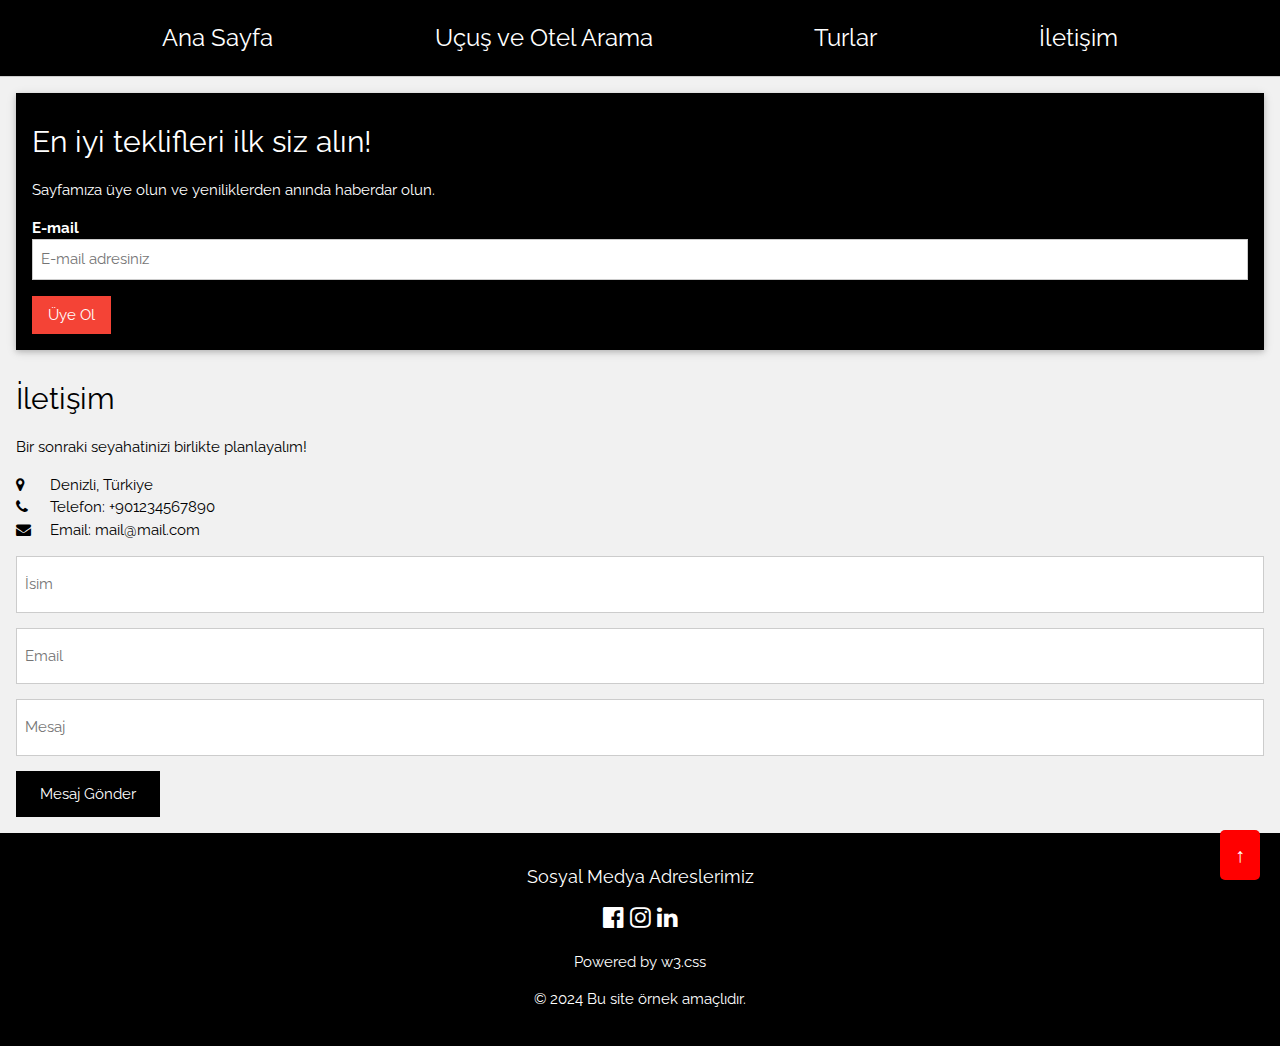
<file: contact.html>
<!DOCTYPE html>
<html lang="tr">

<head>
  <title>Seyahat Rehberi</title>
  <meta charset="UTF-8">
  <meta name="viewport" content="width=device-width, initial-scale=1">
  <link rel="stylesheet" href="https://www.w3schools.com/w3css/4/w3.css">
  <link rel="stylesheet" href="https://fonts.googleapis.com/css?family=Raleway">
  <link rel="stylesheet" href="https://cdnjs.cloudflare.com/ajax/libs/font-awesome/4.7.0/css/font-awesome.min.css">
  <link rel="stylesheet" href="css/style.css">
</head>

<body class="w3-light-grey">
  
  <header>
    <!-- Responsive Navigation Bar -->
    <div class="w3-bar w3-black w3-border-bottom w3-xlarge">
      <nav>
        <!-- Menü Butonu (Sadece Mobilde Görünür) -->
        <button class="w3-button w3-black w3-xlarge w3-hide-large" onclick="toggleMenu()">&#9776;</button>

        <!-- Navigasyon Linkleri (Büyük Ekranda Görünür) -->
        <div class="nav-links w3-hide-small">
          <a href="index.html">Ana Sayfa</a>
          <a href="flight-hotel.html">Uçuş ve Otel Arama</a>
          <a href="tours.html">Turlar</a>
          <a href="contact.html">İletişim</a>
        </div>
      </nav>
    </div>

    <!-- Mobil Menü (Başlangıçta Gizli) -->
    <div id="mobileMenu" class="w3-hide w3-bar-block w3-black w3-large">
      <a href="index.html" class="w3-bar-item w3-button">Seyahat Rehberi</a>
      <a href="flight-hotel.html" class="w3-bar-item w3-button">Uçuş ve Otel Arama</a>
      <a href="tours.html" class="w3-bar-item w3-button">Turlar</a>
      <a href="contact.html" class="w3-bar-item w3-button">İletişim</a>
    </div>
  </header>

  <main>
    <div class="w3-container">
      <div class="w3-panel w3-padding-16 w3-black w3-card">
        <h2>En iyi teklifleri ilk siz alın!</h2>
        <p>Sayfamıza üye olun ve yeniliklerden anında haberdar olun.</p>
        <form id="newsletterForm">
          <label for="emailInput">E-mail</label>
          <input class="w3-input w3-border" type="email" placeholder="E-mail adresiniz" id="emailInput" required>
          <button type="submit" class="w3-button w3-red w3-margin-top">Üye Ol</button>
        </form>
      </div>
    </div>


    <!-- Contact -->
    <div class="w3-container">
      <h2>İletişim</h2>
      <p>Bir sonraki seyahatinizi birlikte planlayalım!</p>
      <i class="fa fa-map-marker" style="width:30px"></i> Denizli, Türkiye<br>
      <i class="fa fa-phone" style="width:30px"></i> Telefon: +901234567890<br>
      <i class="fa fa-envelope" style="width:30px"> </i> Email: mail@mail.com<br>

      <form action="#" method="POST" onsubmit="handleSubmit(event)">
        <p><input class="w3-input w3-padding-16 w3-border" type="text" placeholder="İsim" required name="İsim"></p>
        <p><input class="w3-input w3-padding-16 w3-border" type="email" placeholder="Email" required name="Email"></p>
        <p><input class="w3-input w3-padding-16 w3-border" type="text" placeholder="Mesaj" required name="Mesaj"></p>
        <p><button class="w3-button w3-black w3-padding-large" type="submit">Mesaj Gönder</button></p>
      </form>
    </div>

    <!-- End page content -->
    </div>
  </main>

  <button id="scrollToTopBtn" onclick="scrollToTop()">↑</button>

  <!-- Footer -->
  <footer>
    <div style="background-color: black; color: white; padding: 20px; text-align: center;">
      <h5>Sosyal Medya Adreslerimiz</h5>
      <div class="w3-xlarge w3-padding-8">
        <a href="https://www.facebook.com/" target="_blank" class="w3-hover-text-blue">
          <i class="fa fa-facebook-official"></i>
        </a>
        <a href="https://www.instagram.com/" target="_blank" class="w3-hover-text-purple">
          <i class="fa fa-instagram"></i>
        </a>
        <a href="https://www.linkedin.com/" target="_blank" class="w3-hover-text-blue">
          <i class="fa fa-linkedin"></i>
        </a>
      </div>

      <p>Powered by <a href="https://www.w3schools.com/w3css/default.asp" target="_blank"
          class="w3-hover-text-green">w3.css</a></p>
      <p>© 2024 Bu site örnek amaçlıdır.</p>
    </div>
  </footer>

  <script>
    // Sayfa yüklendikten sonra JavaScript kodu çalıştırılacak
    document.addEventListener('DOMContentLoaded', function () {
      // Formu ve input alanını seçiyoruz
      const form = document.getElementById("newsletterForm");
      const emailInput = document.getElementById("emailInput");

      // Form submit olayı için event listener ekliyoruz
      form.addEventListener("submit", function (event) {
        event.preventDefault();  // Sayfanın yeniden yüklenmesini engeller

        // E-mail inputundaki değeri alıyoruz
        const email = emailInput.value;

        // Daha önce kaydedilmiş e-posta adreslerini localStorage'dan alıyoruz
        let emailList = JSON.parse(localStorage.getItem("emails")) || [];

        // Eğer e-posta adresi daha önce kaydedilmemişse, kaydediyoruz
        if (!emailList.includes(email)) {
          // E-posta adresini emailList'e ekliyoruz
          emailList.push(email);

          // Güncellenmiş listeyi localStorage'a kaydediyoruz
          localStorage.setItem("emails", JSON.stringify(emailList));

          // Console'a yazdırıyoruz
          console.log("Girilen E-mail:", email);

          // Kullanıcıya başarılı bir şekilde üye olduğunu belirten bir alert gösteriyoruz
          alert("Başarıyla üye oldunuz!");

          // E-posta gönderildikten sonra inputu temizleyebiliriz, istenirse bu adım kaldırılabilir.
          emailInput.value = "";
        } else {
          // Eğer e-posta daha önce kaydedilmişse, kullanıcıyı bilgilendiriyoruz
          alert("Bu e-posta adresi zaten kaydedilmiş.");
        }
      });
    });
  </script>

  <script src="javascript/script.js"></script>

</body>

</html>
</file>
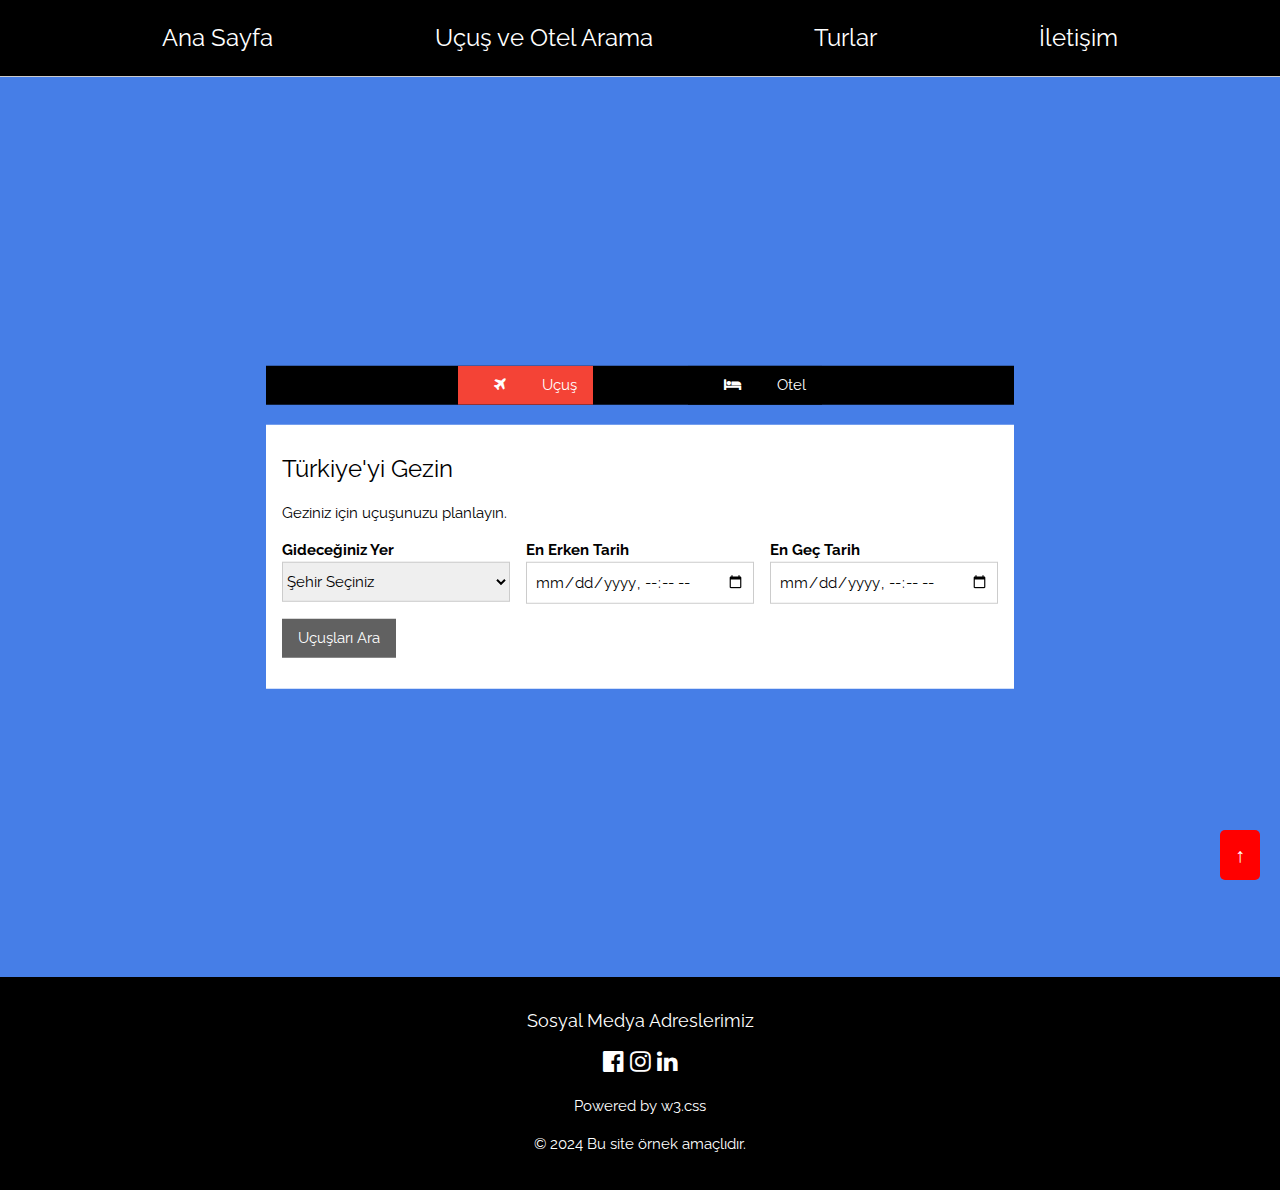
<file: flight-hotel.html>
<!DOCTYPE html>
<html lang="tr">

<head>
    <title>Seyahat Rehberi</title>
    <meta charset="UTF-8">
    <meta name="viewport" content="width=device-width, initial-scale=1">
    <link rel="stylesheet" href="https://www.w3schools.com/w3css/4/w3.css">
    <link rel="stylesheet" href="https://fonts.googleapis.com/css?family=Raleway">
    <link rel="stylesheet" href="https://cdnjs.cloudflare.com/ajax/libs/font-awesome/4.7.0/css/font-awesome.min.css">
    <link rel="stylesheet" href="css/style.css">
</head>

<body class="w3-light-grey">

    <header>
        <!-- Responsive Navigation Bar -->
        <div class="w3-bar w3-black w3-border-bottom w3-xlarge">
            <nav>
                <!-- Menü Butonu (Sadece Mobilde Görünür) -->
                <button class="w3-button w3-black w3-xlarge w3-hide-large" onclick="toggleMenu()">&#9776;</button>

                <!-- Navigasyon Linkleri (Büyük Ekranda Görünür) -->
                <div class="nav-links w3-hide-small">
                    <a href="index.html">Ana Sayfa</a>
                    <a href="flight-hotel.html">Uçuş ve Otel Arama</a>
                    <a href="tours.html">Turlar</a>
                    <a href="contact.html">İletişim</a>
                </div>
            </nav>
        </div>

        <!-- Mobil Menü (Başlangıçta Gizli) -->
        <div id="mobileMenu" class="w3-hide w3-bar-block w3-black w3-large">
            <a href="index.html" class="w3-bar-item w3-button">Seyahat Rehberi</a>
            <a href="flight-hotel.html" class="w3-bar-item w3-button">Uçuş ve Otel Arama</a>
            <a href="tours.html" class="w3-bar-item w3-button">Turlar</a>
            <a href="contact.html" class="w3-bar-item w3-button">İletişim</a>
        </div>
    </header>

    <main>
        <div class="w3-display-container seyahat-menüsü" style="width:100%" onmousemove="addCircle(event)">
            <div class="w3-display-middle" style="width:60%" onmousemove="disableHoverEffect(true)">
                <div class="w3-bar w3-black w3-flex-center seyahat-menüsü-bar"
                    style="display: flex; justify-content: space-evenly;  height: auto;">
                    <button class="w3-bar-item w3-button tablink" onclick="openLink(event, 'Flight');"
                        onclick="showSection('Flight')"><i class="fa fa-plane w3-margin-right"
                            style="padding: 0px 20px;"></i>Uçuş</button>
                    <button class="w3-bar-item w3-button tablink" onclick="openLink(event, 'Hotel');"
                        onclick="showSection('Hotel')"><i class="fa fa-bed w3-margin-right"
                            style="padding: 0px 20px;"></i>Otel</button>
                </div>

                <!-- Tabs -->
                <div id="Flight" class="w3-container w3-white w3-padding-16 myLink">
                    <h3>Türkiye'yi Gezin</h3>
                    <p>Geziniz için uçuşunuzu planlayın.</p>
                    <div class="w3-row-padding" style="margin:0 -16px;">
                        <div class="w3-third">
                            <label>Gideceğiniz Yer</label>
                            <select id="flightDestination" class="w3-select w3-border">
                                <option value="" disabled selected>Şehir Seçiniz</option>
                                <option value="İstanbul">İstanbul</option>
                                <option value="Adıyaman">Adıyaman</option>
                                <option value="İzmir">İzmir</option>
                                <option value="Antalya">Antalya</option>
                                <option value="Denizli">Denizli</option>
                            </select>
                        </div>
                        <div class="w3-third">
                            <label>En Erken Tarih</label>
                            <input id="flightStartDate" class="w3-input w3-border" type="datetime-local">
                        </div>
                        <div class="w3-third">
                            <label>En Geç Tarih</label>
                            <input id="flightEndDate" class="w3-input w3-border" type="datetime-local">
                        </div>
                    </div>
                    <p><button onclick="searchFlights()" class="w3-button w3-dark-grey">Uçuşları Ara</button></p>
                </div>

                <!-- Sonuç bölümü -->
                <div id="flightResults" style="display:none;">
                    <h4>Arama Sonuçları</h4>
                    <ul id="flightResultList"></ul>
                    <p id="flightResultsMessage" style="display:none; color: red;">Girmiş olduğunuz şehir ve tarih
                        aralıklarında uygun uçuş bulunamadı.</p>
                </div>

                <div id="Hotel" class="w3-container w3-white w3-padding-16 myLink">
                    <h3>En iyi ve uygun otelleri bulun</h3>
                    <p>Otel rezervasyonunuzu bizimle yapın, <span class="w3-tag w3-orange">en iyi fiyatları</span> ve
                        <span class="w3-tag w3-orange">promosyonları</span> kaçırmayın.</p>
                    <div class="w3-row-padding" style="margin:0 -16px;">
                        <div class="w3-third">
                            <label>Gideceğiniz Yer</label>
                            <select id="hotelDestination" class="w3-select w3-border">
                                <option value="" disabled selected>Şehir Seçiniz</option>
                                <option value="İstanbul">İstanbul</option>
                                <option value="Adıyaman">Adıyaman</option>
                                <option value="İzmir">İzmir</option>
                                <option value="Antalya">Antalya</option>
                                <option value="Denizli">Denizli</option>
                            </select>
                        </div>
                        <div class="w3-third">
                            <label>Rezervasyon Başlangıç</label>
                            <input id="reservationStartDate" class="w3-input w3-border" type="datetime-local">
                        </div>
                        <div class="w3-third">
                            <label>Rezervasyon Bitiş</label>
                            <input id="reservationEndDate" class="w3-input w3-border" type="datetime-local">
                        </div>
                    </div>
                    <p><button onclick="searchHotels()" class="w3-button w3-dark-grey">Otelleri Ara</button></p>
                </div>

                <!--Sonuçlar Bölümü-->
                <div id="hotelResults" style="display:none;">
                    <h4>Arama Sonuçları</h4>
                    <ul id="hotelResultList"><a href=""></a></ul>
                    <p id="hotelResultsMessage" style="display:none; color: red;">Girmiş olduğunuz şehir ve tarih
                        aralıklarında boş otel bulunamadı.</p>
                </div>
            </div>
        </div>
    </main>

    <button id="scrollToTopBtn" onclick="scrollToTop()">↑</button>

    <!-- Footer -->
    <footer>
        <div style="background-color: black; color: white; padding: 20px; text-align: center;">
            <h5>Sosyal Medya Adreslerimiz</h5>
            <div class="w3-xlarge w3-padding-8">
                <a href="https://www.facebook.com/" target="_blank" class="w3-hover-text-blue">
                    <i class="fa fa-facebook-official"></i>
                </a>
                <a href="https://www.instagram.com/" target="_blank" class="w3-hover-text-purple">
                    <i class="fa fa-instagram"></i>
                </a>
                <a href="https://www.linkedin.com/" target="_blank" class="w3-hover-text-blue">
                    <i class="fa fa-linkedin"></i>
                </a>
            </div>

            <p>Powered by <a href="https://www.w3schools.com/w3css/default.asp" target="_blank"
                    class="w3-hover-text-green">w3.css</a></p>
            <p>© 2024 Bu site örnek amaçlıdır.</p>
        </div>
    </footer>

    <script src="javascript/script.js"></script>

</body>

</html>
</file>
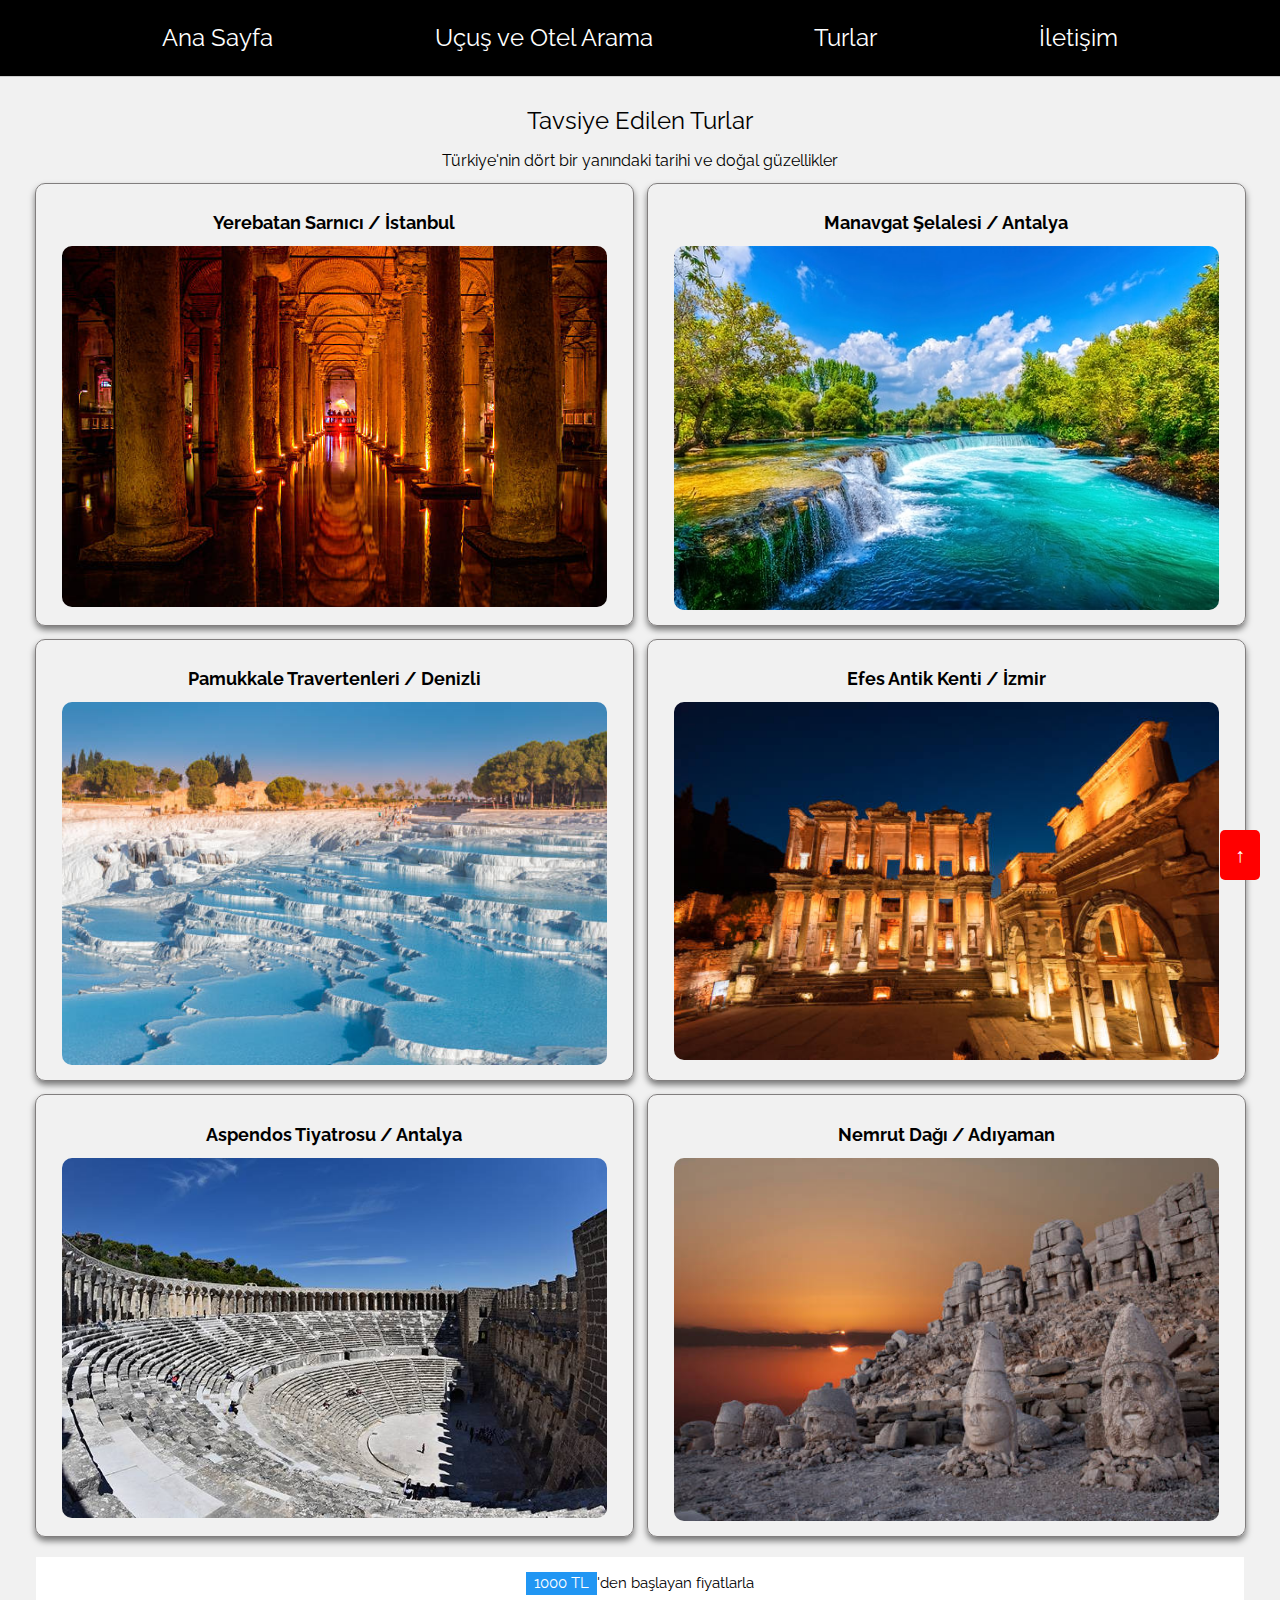
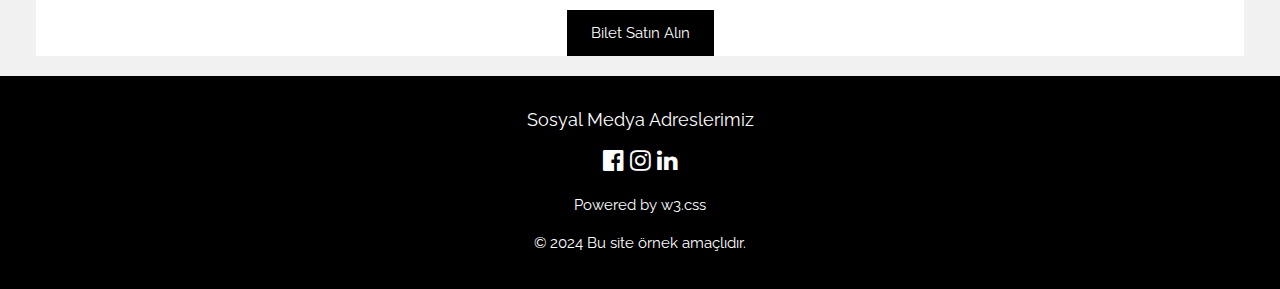
<file: tours.html>
<!DOCTYPE html>
<html lang="tr">

<head>
  <title>Seyahat Rehberi</title>
  <meta charset="UTF-8">
  <meta name="viewport" content="width=device-width, initial-scale=1">
  <link rel="stylesheet" href="https://www.w3schools.com/w3css/4/w3.css">
  <link rel="stylesheet" href="https://fonts.googleapis.com/css?family=Raleway">
  <link rel="stylesheet" href="https://cdnjs.cloudflare.com/ajax/libs/font-awesome/4.7.0/css/font-awesome.min.css">
  <link rel="stylesheet" href="css/style.css">
</head>

<body class="w3-light-grey">
  <header>
    <!-- Responsive Navigation Bar -->
    <div class="w3-bar w3-black w3-border-bottom w3-xlarge">
      <nav>
        <!-- Menü Butonu (Sadece Mobilde Görünür) -->
        <button class="w3-button w3-black w3-xlarge w3-hide-large" onclick="toggleMenu()">&#9776;</button>

        <!-- Navigasyon Linkleri (Büyük Ekranda Görünür) -->
        <div class="nav-links w3-hide-small">
          <a href="index.html">Ana Sayfa</a>
          <a href="flight-hotel.html">Uçuş ve Otel Arama</a>
          <a href="tours.html">Turlar</a>
          <a href="contact.html">İletişim</a>
        </div>
      </nav>
    </div>

    <!-- Mobil Menü (Başlangıçta Gizli) -->
    <div id="mobileMenu" class="w3-hide w3-bar-block w3-black w3-large">
      <a href="index.html" class="w3-bar-item w3-button">Seyahat Rehberi</a>
      <a href="flight-hotel.html" class="w3-bar-item w3-button">Uçuş ve Otel Arama</a>
      <a href="tours.html" class="w3-bar-item w3-button">Turlar</a>
      <a href="contact.html" class="w3-bar-item w3-button">İletişim</a>
    </div>
  </header>

  <main>
    <!-- Page content -->
    <div class="w3-container">

      <!-- Good offers -->
      <div class="w3-display-container w3-margin-top w3-center">
        <h3>Tavsiye Edilen Turlar</h3>
        <h6>Türkiye'nin dört bir yanındaki tarihi ve doğal güzellikler</h6>
      </div>

      <div class="gezi-container">
        <div class="w3-card-2 gezi-poster">
          <div class="w3-container">
            <h5><b>Yerebatan Sarnıcı / İstanbul</b></h5>
            <img src="img/yerebatanSarnici.jpg" alt="Yerebatan Sarnıcı" class="lightbox-image"
              onclick="openLightbox(this)">
          </div>
        </div>
        <div class="w3-card-2 gezi-poster">
          <div class="w3-container">
            <h5><b>Manavgat Şelalesi / Antalya</b></h5>
            <img src="img/manavgatSelalesi.jpg" alt="Manavgat Şelalesi" class="lightbox-image"
              onclick="openLightbox(this)">
          </div>
        </div>
        <div class="w3-card-2 gezi-poster">
          <div class="w3-container">
            <h5><b>Pamukkale Travertenleri / Denizli</b></h5>
            <img src="img/pamukkaleTravertenleri.jpg" alt="Pamukkale Travertenleri" class="lightbox-image"
              onclick="openLightbox(this)">
          </div>
        </div>
        <div class="w3-card-2 gezi-poster">
          <div class="w3-container">
            <h5><b>Efes Antik Kenti / İzmir</b></h5>
            <img src="img/efesAntikKenti.jpg" alt="Efes Antik Kenti" class="lightbox-image"
              onclick="openLightbox(this)">
          </div>
        </div>
        <div class="w3-card-2 gezi-poster">
          <div class="w3-container">
            <h5><b>Aspendos Tiyatrosu / Antalya</b></h5>
            <img src="img/aspendosTiyatrosu.jpg" alt="Aspendos Tiyatrosu" class="lightbox-image"
              onclick="openLightbox(this)">
          </div>
        </div>
        <div class="w3-card-2 gezi-poster">
          <div class="w3-container">
            <h5><b>Nemrut Dağı / Adıyaman</b></h5>
            <img src="img/nemrutDagi.jpg" alt="Nemrut Dağı" class="lightbox-image" onclick="openLightbox(this)">
          </div>
        </div>

      </div>

      <div class="w3-container w3-white description w3-center" style="margin: 20px;">
        <p><span class="w3-tag w3-blue">1000 TL</span>'den başlayan fiyatlarla</p>
        <button class="w3-button w3-black w3-padding-large w3-hover-red"><a
            href="https://www.google.com/travel/explore?tfs=CBwQAxoPag0IAhIJL20vMDE5XzhtGg9yDQgCEgkvbS8wMTlfOG1AAUgBcAKCAQsI____________AZgBAQ&tfu=GioaKAoSCcK04rvPaUtAETrhnRtF3UNAEhIJXv8x9vHqO0ARdMI7NwrKMEA&tcfs=UgRgAXgB">Bilet
            Satın Alın</a></button>
      </div>
    </div>
  </main>


  <!-- Lightbox Container -->
  <div id="lightbox" class="lightbox">
    <span class="close" onclick="closeLightbox()">&times;</span>
    <img class="lightbox-content" id="lightboxImage">
  </div>

  <button id="scrollToTopBtn" onclick="scrollToTop()">↑</button>

  <!-- Footer -->
  <footer>
    <div style="background-color: black; color: white; padding: 20px; text-align: center;">
      <h5>Sosyal Medya Adreslerimiz</h5>
      <div class="w3-xlarge w3-padding-8">
        <a href="https://www.facebook.com/" target="_blank" class="w3-hover-text-blue">
          <i class="fa fa-facebook-official"></i>
        </a>
        <a href="https://www.instagram.com/" target="_blank" class="w3-hover-text-purple">
          <i class="fa fa-instagram"></i>
        </a>
        <a href="https://www.linkedin.com/" target="_blank" class="w3-hover-text-blue">
          <i class="fa fa-linkedin"></i>
        </a>
      </div>

      <p>Powered by <a href="https://www.w3schools.com/w3css/default.asp" target="_blank"
          class="w3-hover-text-green">w3.css</a></p>
      <p>© 2024 Bu site örnek amaçlıdır.</p>
    </div>
  </footer>

  <script src="javascript/script.js"></script>

</body>

</html>
</file>
<file: css/style.css>
/* Tüm Sayfalarla Alakalı */
body,
h1,
h2,
h3,
h4,
h5,
h6,
p {
  font-family: "Raleway", Arial, Helvetica, sans-serif
}

label {
  font-weight: bold;
}

a {
  text-decoration: none;
}

/* Nav yapısı */
nav {
  display: flex;
  /* Yatay hizalama */
  justify-content: space-between;
  /* Elemanlar arasında boşluk bırakmak için */
  align-items: center;
  /* Dikeyde ortalama */
  padding: 10px;
}

/* Linkler */
.nav-links a {
  text-decoration: none;
  padding: 10px;
  display: inline-block;
}

.nav-links a:hover {
  background-color: rgb(209, 0, 0);
  border-radius: 10px;
  color: white;
}

/* Mobilde Menü Butonu Göster */
@media (max-width: 768px) {
  .nav-links {
    display: none;
    /* Mobilde linkleri gizle */
  }

  .w3-hide-large {
    display: block !important;
    /* Menü butonunu göster */
  }
}

/* Büyük Ekranda Linkler Eşit Aralıklarla */
@media (min-width: 769px) {
  .w3-hide-large {
    display: none !important;
    /* Büyük ekranda menü butonunu gizle */
  }

  .nav-links {
    display: flex;
    /* Linkleri yatayda hizala */
    justify-content: space-evenly;
    /* Linkler arasında eşit boşluk bırak */
    width: 100%;
    /* Tam genişlikte olsun */
  }
}

/* Ortadaki içeriğin taşmasını önlemek */
.w3-display-middle {
  max-height: 90vh;
  /* Ekranın %90'ını kaplayabilir */
  overflow-y: auto;
  /* Dikey kaydırma çubuğunu ekler */
  padding: 10px;
}

.w3-display-container {
  position: relative;
  max-height: 100vh;
  /* Slider yüksekliğini ayarlar */
  overflow: auto;
}

.w3-display-container img {
  width: 100%;
  height: auto;  /* Resmin orantısını korur */
}

/*En üste çıkarma*/
#scrollToTopBtn {
  display: block;
  visibility: visible;
  position: fixed;
  bottom: 20px;
  right: 20px;
  background-color: red;
  color: white;
  border: none;
  border-radius: 5px;
  padding: 10px 15px;
  font-size: 20px;
  cursor: pointer;
  z-index: 1000;
  /* Sayfanın üst kısmında görünmesi için */
}

#scrollToTopBtn:hover {
  background-color: black;
}

/* Lightbox genel stili */
.lightbox {
  display: none;
  /* Başlangıçta gizli */
  position: fixed;
  z-index: 9999;
  top: 0;
  left: 0;
  width: 100%;
  height: 100%;
  background-color: rgba(0, 0, 0, 0.9);
  /* Siyah yarı saydam arka plan */
  justify-content: center;
  align-items: center;
}

/* Lightbox içeriği */
.lightbox-content {
  max-width: 90%;
  max-height: 90%;
  margin: auto;
  display: block;
  border: 5px solid white;
  border-radius: 10px;
  box-shadow: 0 4px 8px rgba(0, 0, 0, 0.5);
}

/* Kapatma düğmesi */
.close {
  position: absolute;
  top: 20px;
  right: 30px;
  color: white;
  font-size: 30px;
  font-weight: bold;
  cursor: pointer;
}

/* Sadece index sayfasında kullanılanlar */
.slider-container {
  position: relative;
  width: 100%;
  max-width: 100%;
}

/* Slider içindeki img etiketleri */
.slider-container img {
  width: 100%; /* Resimler container genişliği kadar olacak */
  height: auto; /* Oran korunacak */
  display: block; /* Resimlerin satır içi boşluklarından kaçınılır */
  object-fit: cover;
}

.mySlides {
  width: 100%;
  /* Varsayılan olarak tüm slaytları gizler */
}

/* Slider Görselleri */
.mySlides img {
  width: 100%;
  /* Görsel genişliği slider alanına tam oturur */
  height: 90vh;
  object-fit: contain;
  /* Görselin tamamını göstermek için kullanılır */
}

/* Resmin latındaki yazıyı ortalıyor */
.w3-display-bottomleft {
  position: absolute;
  bottom: 0; /* Alt kısma yerleştir */
  left: 50%; /* Ortalamak için soldan %50 uzaklaştır */
  transform: translateX(-50%); /* Ortalamak için soldan geri kaydır */
  text-align: center; /* Yazıyı ortala */
  width: 100%; /* İsteğe bağlı: Tam genişlik için */
}

/* Sadece uçuş ve otel arama sayfasında kullanılanlar */
.myLink {
  display: none
}

#flightResults,
#hotelResults {
  background-color: white;
  border: 1px solid black;
  border-radius: 10px;
  padding: 8px 16px;
  max-height: 20vh;
  /* Ekranın %20'sini kaplar */
  margin-top: 16px;
  overflow-y: auto;
  /* Taşan içerik için dikey kaydırma */
}

/* Mouse Hold Efekti */
.seyahat-menüsü {
  width: 100%;
  /* %100 genişlik */
  height: 100vh;
  /* Ekranın tamamını kapsayacak şekilde ayarlandı */
  position: relative;
  background-color: #467ee7;
  transition: background-color 0.3s ease;
  overflow: hidden;
  /* Taşan içerik gizlenir */
}

.circle {
  position: absolute;
  border-radius: 50%;
  background-color: rgba(255, 255, 255, 0.8);
  animation: pulse 1.5s infinite;
  /* Pulsing animasyonu */
  pointer-events: none;
  /* Fare etkileşimini engelle */
}

@keyframes pulse {
  0% {
    transform: scale(1);
    opacity: 1;
  }

  50% {
    transform: scale(1.5);
    opacity: 0.5;
  }

  100% {
    transform: scale(1);
    opacity: 1;
  }
}

.seyahat-menüsü-bar {
  display: flex;
  justify-content: center;
  margin-bottom: 20px;
}

/* Sadece turlar sayfasında kullanılanlar */
.gezi-container {
  display: flex;
  flex-wrap: wrap;
  /*Ekran boyutu küçüldüğünde kartların taşmadan alt satıra geçmesini sağlar*/
  justify-content: center;
  gap: 13px;
  /*Kartlar arasında 10'ar px boşluklar oluşturur*/
}

.gezi-poster {
  color: black;
  padding: 15px 10px;
  border-radius: 10px;
  transition: transform 0.2s;
  text-align: center;
  width: calc(50% - 25px);
  /* Yan yana iki kart için genişlik*/
  box-sizing: border-box;
  box-shadow: 0px 4px 6px rgba(0, 0, 0, 0.5);
  transition: 0.3s;
  border: 1px solid #817e7e;
  /* Gri renkli kenarlık */
}

.gezi-poster:hover {
  box-shadow: 10px 15px 25px rgba(0, 0, 0, 0.5);
}

.gezi-poster img {
  width: 100%;
  border-radius: 10px;
}
</file>
